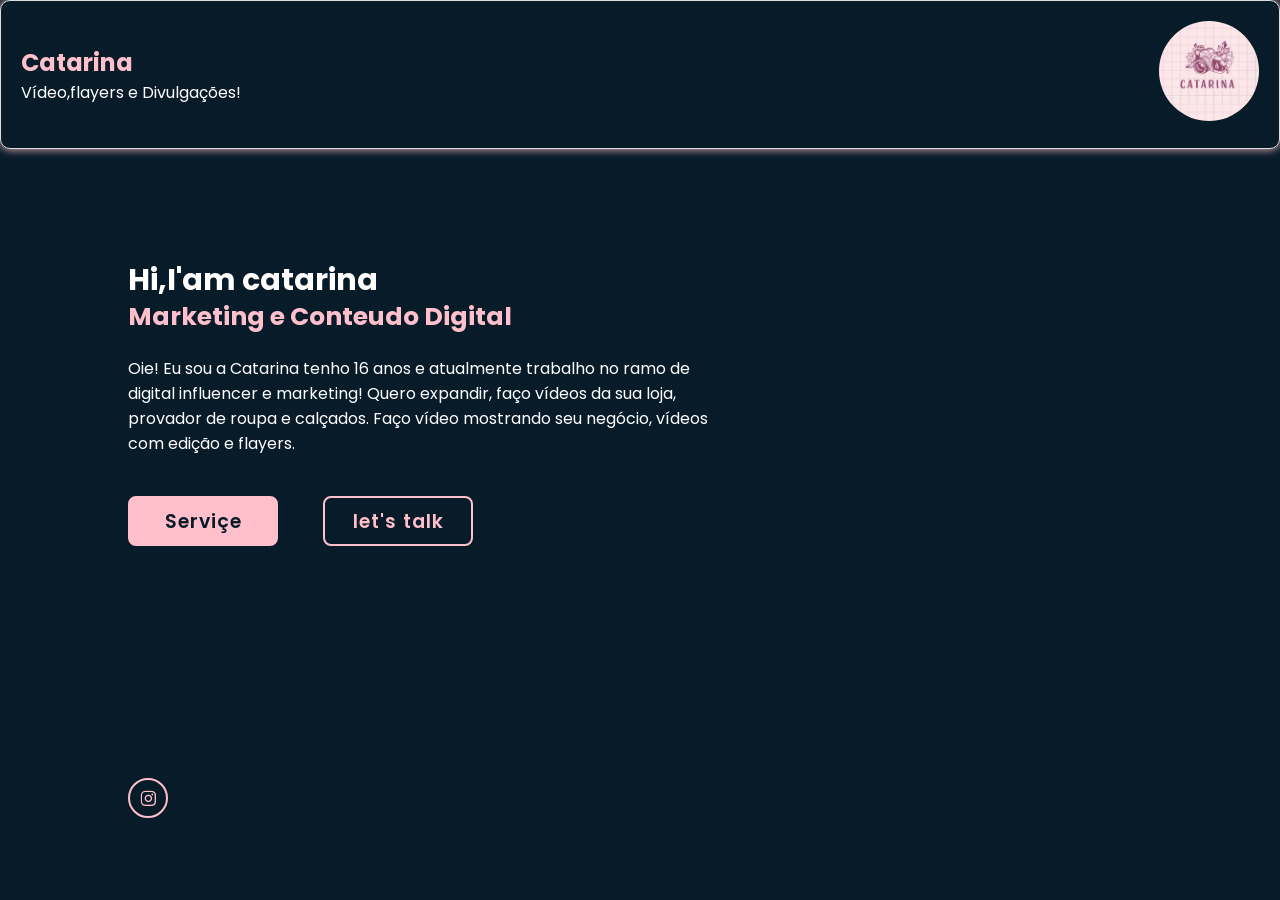
<file: tdos os documentos/index.html>
<!DOCTYPE html>
<html lang="pt-br">
<head>
    <meta charset="UTF-8">
    <meta name="viewport" content="width=device-width, initial-scale=1.0">
    <title>Marketing Digital</title>
    <link rel="stylesheet" href="index.css">
    <link href='https://unpkg.com/boxicons@2.1.4/css/boxicons.min.css' rel='stylesheet'>
</head>
<body>  

<div class="perfil">
  <div class="informacoes">
    <h2>Catarina</h2>
    <p>Vídeo,flayers e Divulgações!</p>
  </div>
  <div class="foto">
    <img src="catarina.jpeg" alt="Foto do usuário">
  </div>
</div>




        


        <section class="home">
          
         

        <div class="home-content">
                 <h1>Hi,I'am catarina</h1>
                 <h3>Marketing e Conteudo Digital</h3>
                 <p>
                  Oie! Eu sou a Catarina tenho 16 anos e atualmente trabalho no ramo de digital influencer e marketing! 
                  Quero expandir, faço vídeos da sua loja, provador de roupa e calçados.
                   Faço vídeo mostrando seu negócio, vídeos com edição e flayers.
                 </p>
                 

                 
                 
                 
                 
                 <div class="btn-box">
                   <a href="index2.html">Serviçe</a>
                    <a href=" https://Wa.me/qr/RKD2DP4FIGLJA1">let's talk</a>
        </div>
        </div>

        <div class="home-sci">
           
           <a href="https://www.instagram.com/catarinaale.b?igsh=MWdsaHhyNHJ3NGhidw=="><i class='bx bxl-instagram' ></i></a>
        </div>

       
        </section>


</body>
</html>
</file>
<file: tdos os documentos/index.css>
@import url('https://fonts.googleapis.com/css2?family=Poppins:ital,wght@0,100;0,200;0,300;0,400;0,500;0,600;0,700;0,800;0,900;1,100;1,200;1,300;1,400;1,500;1,600;1,700;1,800;1,900&display=swap');

*{
    margin: 0;
    padding: 0;
    box-sizing: border-box;
    font-family: 'poppins', sans-serif ;
}

body{
    background: #081b29;
    color: white;
}

.header{
    position: fixed;
    top: 0;
    left: 0;
    width: 100%;
    padding: 20px 10%;
    background: transparent;
    display: flex;
    justify-content: space-between;
    align-items: center;
    z-index: 100;
}

.logo{
    font-size: 30px;
    color: pink;
    text-decoration: none;
    font-weight: 600;
}



.navbar a{
    font-size: 18px;
    color: #ededed;
    text-decoration: none;
    font-weight: 500;
    margin-left: 35px;
    transition: .3s;
}

    .navbar a:hover,
    .navbar a.active{
        color: pink;

    }

 .home{
            height: 50vh;
            display: flex;
            align-items: center;
            padding: 0 10%;
            
        }

.home-content{

    max-width: 600px;
    
}

.home-content h1{
    font-size: 30px;
    font-weight: 700;
    line-height: 1.2;
    padding-top: 60px;
}

.home-content h3{
    font-size: 25px;
    font-weight: 700;
    color: pink;
}

.home-content p{
    font-size: 16px;
    margin: 20px 0 40px;

}


.home-content .btn-box{
    display: flex;
    justify-content: space-between;
    width: 345px;
    height: 50px;
    
}

.btn-box a{
    position: relative;
    display: inline-flex;
    justify-content: center;
    align-items: center;
    width: 150px;
    height: 100%;
    background:pink;
    border: 2px solid pink;
    border-radius: 8px;
    font-size: 19px;
    color: #081b29;
    text-decoration: none;
    font-weight: 600;
    letter-spacing: 1px;
    z-index: 1;
    overflow: hidden;
    transition: 0.5s;

}

.btn-box a:hover{
    color: pink;
}

.btn-box a:nth-child(2){
    background: transparent;
    color: pink;

}
.btn-box a:nth-child(2):hover{
    color:#081b29; 
}

.btn-box a:nth-child(2)::before{
    color: pink;
}

.btn-box a::before{
    content: '';
    position: absolute;
    top: 0;
    left: 0;
    width: 0;
    height: 100%;
    background: pink;
    z-index: -1;
    transition: .5s;
}

.btn-box a:hover::before{
    width: 100%;
}

.home-sci{
    position: absolute;
    bottom: 50px;
    width: 100px;
    height: 8vh;
    display: flex;
    justify-content: space-between;
}

.home-sci a{
    position: relative;
    display: inline-flex;
    justify-content: center;
    align-items: center;
    width: 40px;
    height: 40px;
    background: transparent;
    border: 2px solid pink;
    border-radius: 50%;
    font-size: 20px;
    color: pink;
    text-decoration: none;
    z-index: 1;
    overflow: hidden;
    transition: .5s;

}

.home-sci a:hover{
    color: #081b29;
}

.home-sci a::before{
    content: '';
    position: absolute;
    top: 0;
    left: 0;
    width: 0;
    height: 100vh;
    background: pink;
    z-index: -1;
    transition: .5s;
}

.home-sci a:hover::before{
    width: 100%;
    
}



.perfil {
  display: flex;
  justify-content: space-between;
  align-items: center;
  padding: 20px;
  border: 1px solid #ddd;
  border-radius: 10px;
  box-shadow: 0 0 10px pink;
}

.informacoes {
  flex-basis: 70%;
  color: white;
}

.informacoes h2{
  color: pink;
}

.foto {
  flex-basis: 30%;
  text-align: right;
}

.foto img {
  width: 100px;
  height: 100px;
  border-radius: 50%;
  object-fit: cover;
}
</file>
